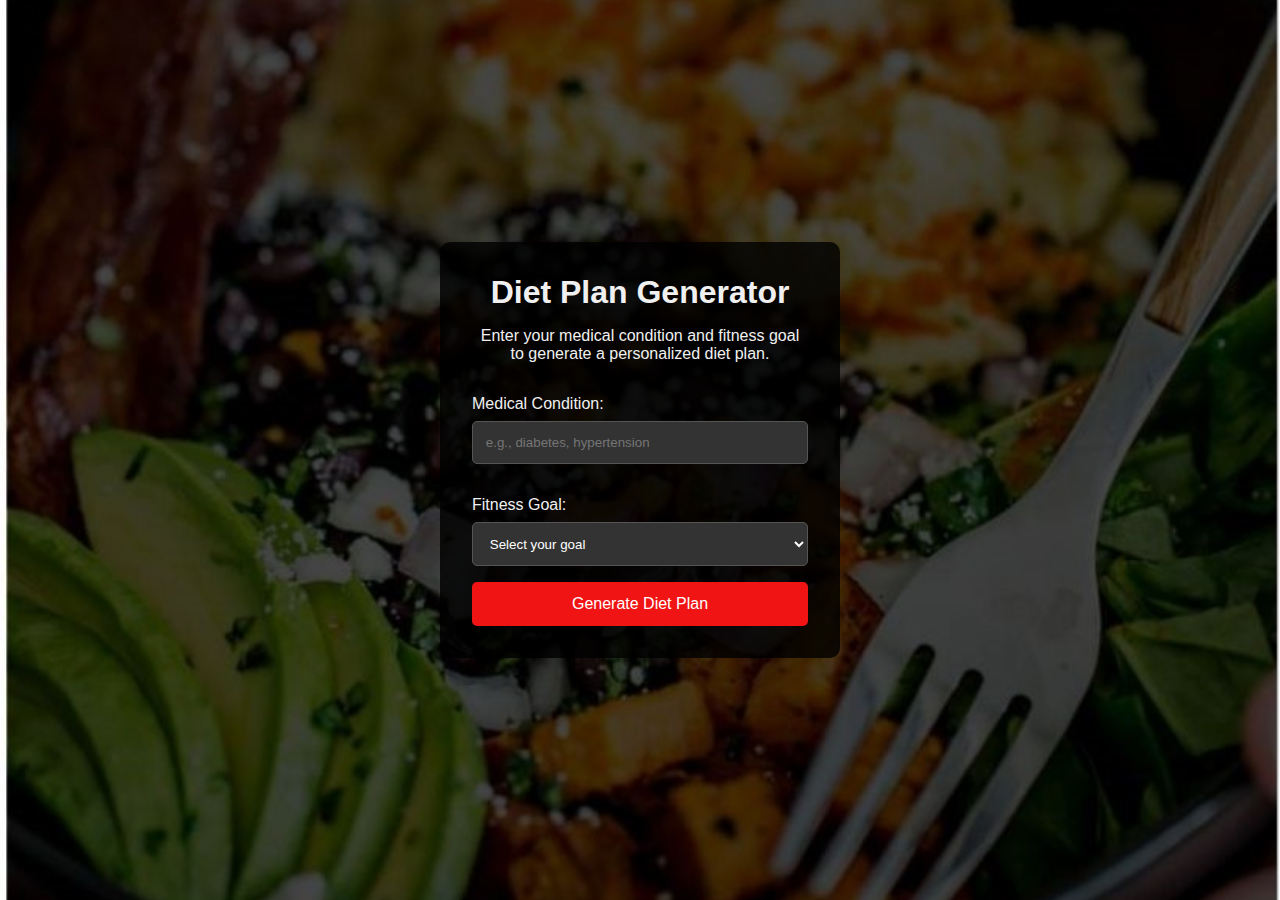
<file: index.html>
<!DOCTYPE html>
<html lang="en">
<head>
    <meta charset="UTF-8">
    <meta name="viewport" content="width=device-width, initial-scale=1.0">
    <title>AI Diet Plan Generator</title>
    <link rel="stylesheet" href="medical.css">
</head>
<body>
    <div class="container">
        <h1> Diet Plan Generator</h1>
        <p>Enter your medical condition and fitness goal to generate a personalized diet plan.</p>
        <form id="dietForm">
            <label for="condition">Medical Condition:</label>
            <input type="text" id="condition" name="condition" placeholder="e.g., diabetes, hypertension" required>

            <label for="goal">Fitness Goal:</label>
            <select id="goal" name="goal" required>
                <option value="" disabled selected>Select your goal</option>
                <option value="weightLoss">Weight Loss</option>
                <option value="weightGain">Weight Gain</option>
                <option value="nutrientIntake">Complete Nutrient Intake</option>
            </select>

            <button type="submit">Generate Diet Plan</button>
        </form>

        <div id="dietPlanOutput"></div>
    </div>

    <script src="script.js"></script>
</body>
</html>
</file>
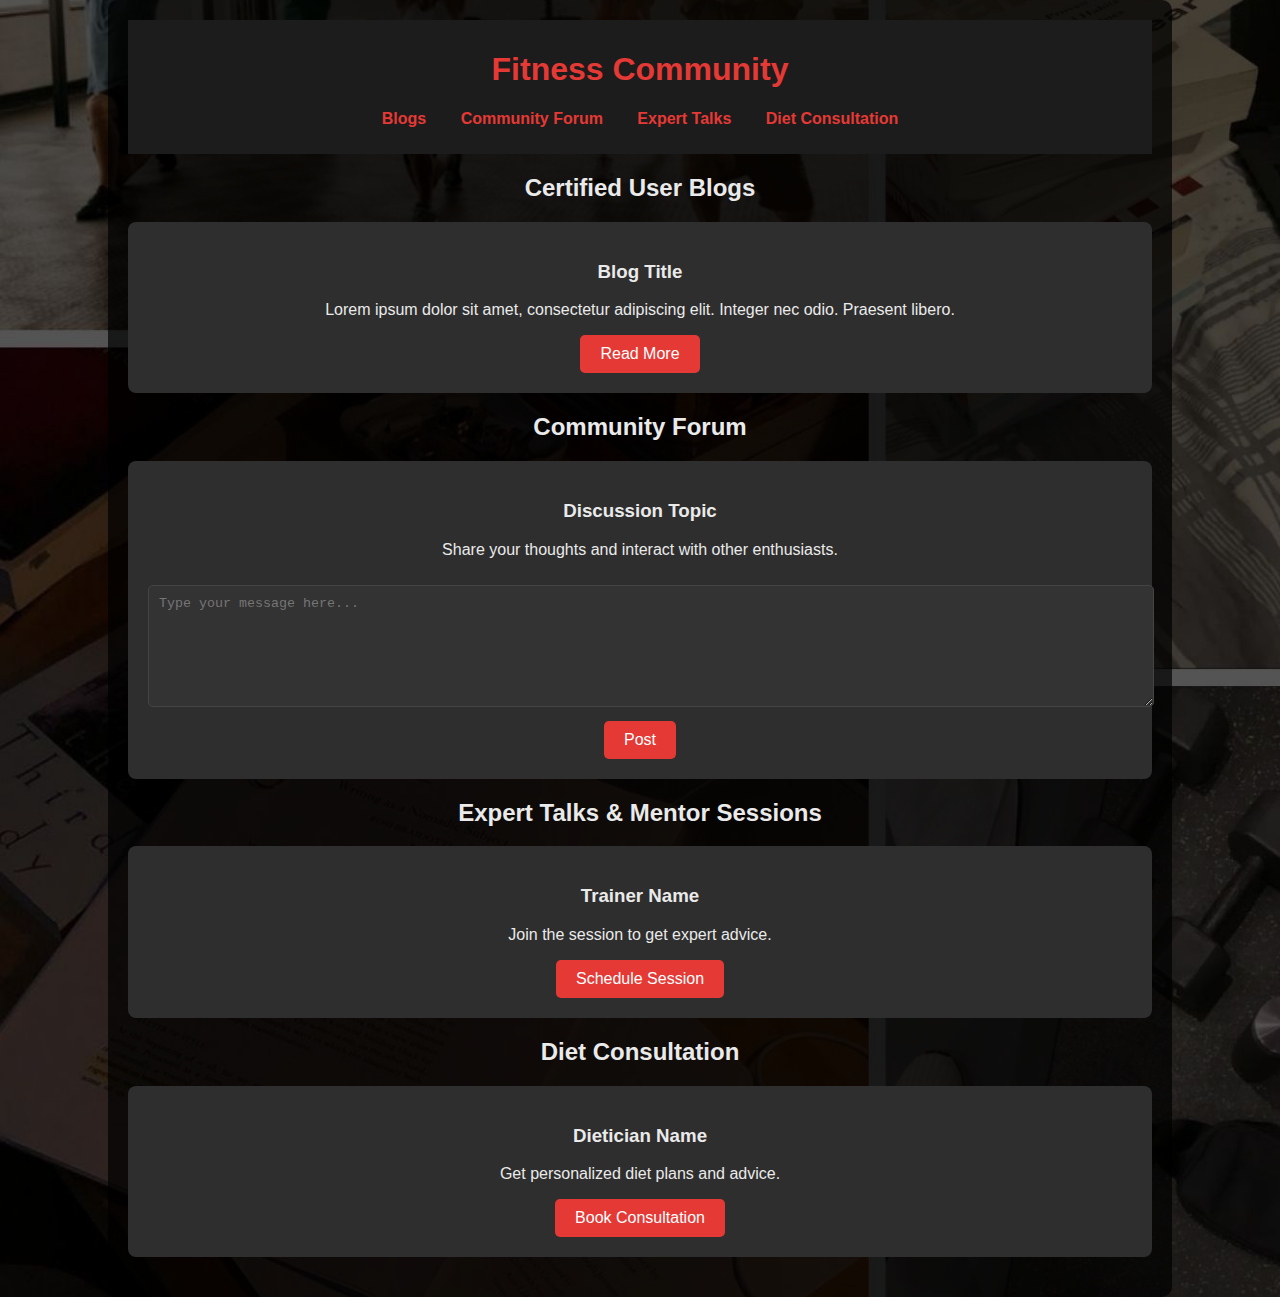
<file: community.html>
<!DOCTYPE html>
<html lang="en">
<head>
    <meta charset="UTF-8">
    <meta name="viewport" content="width=device-width, initial-scale=1.0">
    <title>Community Page</title>
    <link rel="stylesheet" href="community.css">
</head>
<body>
    <div class="container">
        <header>
            <h1>Fitness Community</h1>
            <nav>
                <ul>
                    <li><a href="#blogs">Blogs</a></li>
                    <li><a href="#forum">Community Forum</a></li>
                    <li><a href="#trainers">Expert Talks</a></li>
                    <li><a href="#dieticians">Diet Consultation</a></li>
                </ul>
            </nav>
        </header>

        <section id="blogs">
            <h2>Certified User Blogs</h2>
            <div class="blog-post">
                <!-- Example Blog Post -->
                <h3>Blog Title</h3>
                <p>Lorem ipsum dolor sit amet, consectetur adipiscing elit. Integer nec odio. Praesent libero.</p>
                <button>Read More</button>
            </div>
        </section>

        <section id="forum">
            <h2>Community Forum</h2>
            <div class="forum-post">
                <!-- Example Forum Post -->
                <h3>Discussion Topic</h3>
                <p>Share your thoughts and interact with other enthusiasts.</p>
                <textarea placeholder="Type your message here..."></textarea>
                <button>Post</button>
            </div>
        </section>

        <section id="trainers">
            <h2>Expert Talks & Mentor Sessions</h2>
            <div class="trainer-talk">
                <!-- Example Trainer Talk -->
                <h3>Trainer Name</h3>
                <p>Join the session to get expert advice.</p>
                <button>Schedule Session</button>
            </div>
        </section>

        <section id="dieticians">
            <h2>Diet Consultation</h2>
            <div class="dietician-consult">
                <!-- Example Dietician Consultation -->
                <h3>Dietician Name</h3>
                <p>Get personalized diet plans and advice.</p>
                <button>Book Consultation</button>
            </div>
        </section>
    </div>

    <script src="community.css"></script>
</body>
</html>
</file>
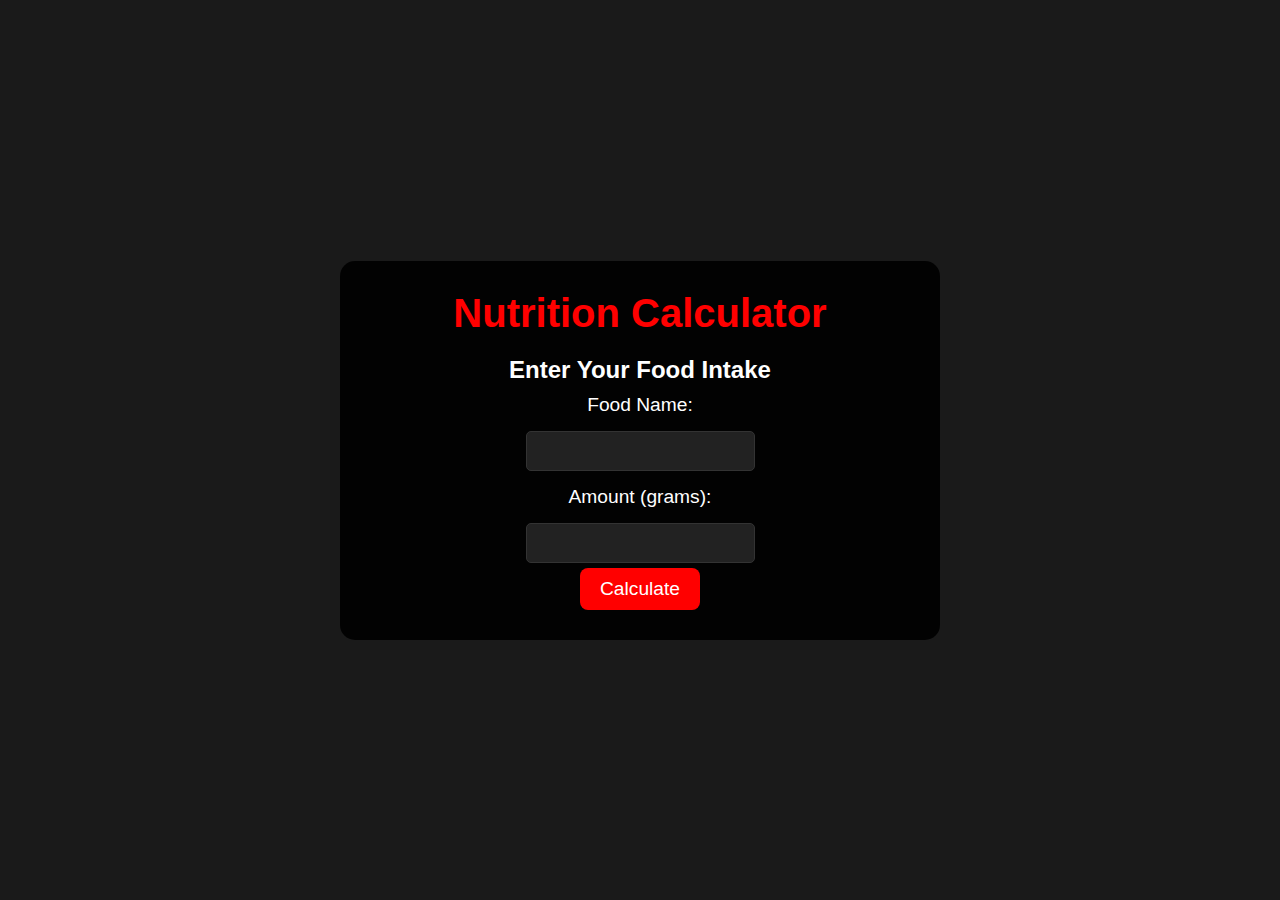
<file: diet plan.html>
<!DOCTYPE html>
<html lang="en">
<head>
  <meta charset="UTF-8">
  <meta name="viewport" content="width=device-width, initial-scale=1.0">
  <title>Nutrition Calculator</title>
  <link rel="stylesheet" href="diet plan.css">
</head>
<body>
  <div class="container">
    <div class="header">
      <h1>Nutrition Calculator</h1>
    </div>
    <div class="form-container">
      <h2>Enter Your Food Intake</h2>
      <form id="nutritionForm">
        <label for="foodName">Food Name:</label>
        <input type="text" id="foodName" name="foodName" required>
        
        <label for="amount">Amount (grams):</label>
        <input type="number" id="amount" name="amount" required>

        <button type="submit">Calculate</button>
      </form>

      <div id="results" class="hidden">
        <h3>Nutrition Information</h3>
        <p id="calories">Calories: 0</p>
        <p id="fiber">Fiber: 0g</p>
        <p id="protein">Protein: 0g</p>
      </div>
    </div>
  </div>
  <script src="diet plan.js"></script>
</body>
</html>
</file>
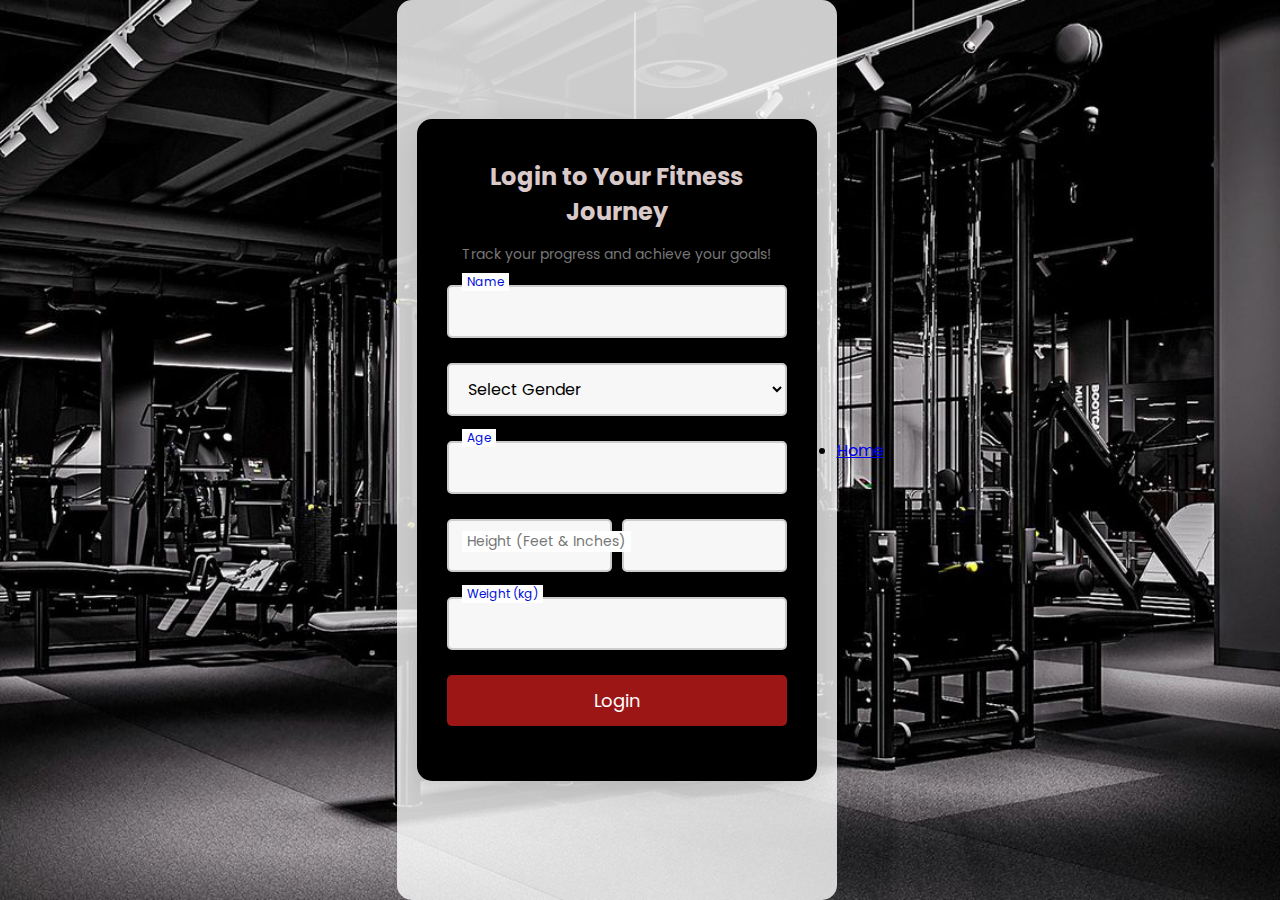
<file: main.html>
<!DOCTYPE html>
<html lang="en">
<head>
    <meta charset="UTF-8">
    <meta name="viewport" content="width=device-width, initial-scale=1.0">
    <title>Fitness Tracker Login</title>
    <!-- Link to CSS file -->
    <link rel="stylesheet" href="style.css">
    <!-- Google Fonts for styling -->
    <link href="https://fonts.googleapis.com/css2?family=Poppins:wght@300;500;700&display=swap" rel="stylesheet">
</head>
<body>
    <!-- Main container -->
    <div class="container">
        <div class="login-card">
            <div class="card-header">
                <h2>Login to Your Fitness Journey</h2>
                <p>Track your progress and achieve your goals!</p>
            </div>
            <!-- Form for login -->
            <form id="login-form">
                <div class="form-group">
                    <input type="text" id="name" name="name" required>
                    <label for="name" class="form-label">Name</label>
                </div>

                <div class="form-group">
                    <select id="gender" name="gender" required>
                        <option value="" disabled selected>Select Gender</option>
                        <option value="male">Male</option>
                        <option value="female">Female</option>
                        <option value="other">Other</option>
                    </select>
                </div>

                <div class="form-group">
                    <input type="number" id="age" name="age" min="1" max="120" required>
                    <label for="age" class="form-label">Age</label>
                </div>

                <div class="form-group">
                    <div class="height-inputs">
                        <input type="number" id="feet" name="feet" min="1" max="8" required>
                        <input type="number" id="inches" name="inches" min="0" max="11" required>
                    </div>
                    <label for="height" class="form-label">Height (Feet & Inches)</label>
                </div>

                <div class="form-group">
                    <input type="number" id="weight" name="weight" min="1" max="300" required>
                    <label for="weight" class="form-label">Weight (kg)</label>
                </div>

                <!-- Login Button -->
                <button type="submit" class="btn">Login</button>
            </form>
            <p id="form-output"></p>
        </div>
    </div>

    <!-- Navigation bar linking to other pages -->
    <nav class="nav">
        <ul>
            <li><a href="home.html">Home</a></li>
           
        </ul>
    </nav>

    <!-- Link to JavaScript file -->
    <script>
        document.getElementById("login-form").addEventListener("submit", function(event){
            event.preventDefault(); // Prevent default form submission
            
            // Here, you could add form validation or data processing
            
            // Redirect to home page
            window.location.href = "home.html";
        });
    </script>
</body>
</html>
</file>
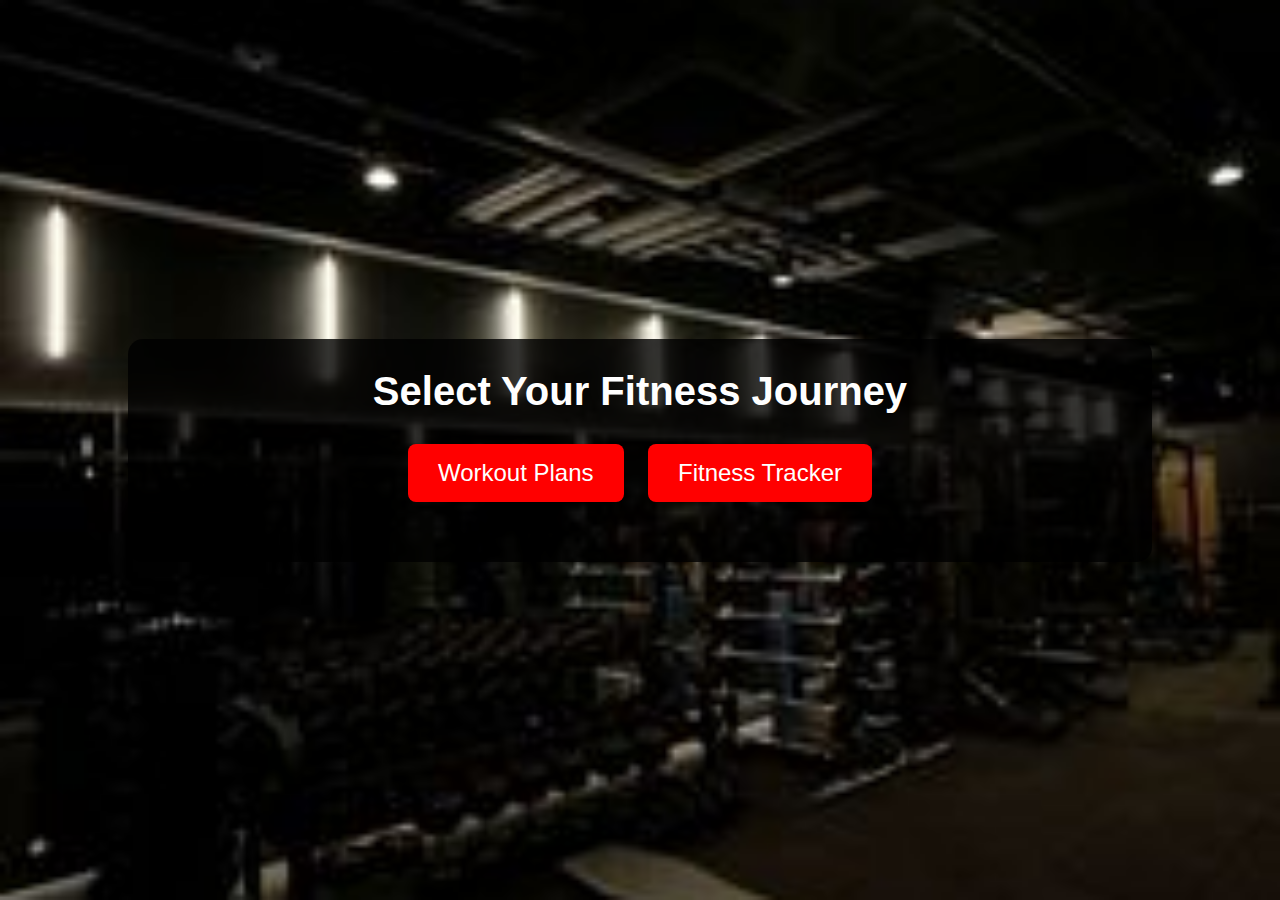
<file: pg2.html>
<!DOCTYPE html>
<html lang="en">
<head>
  <meta charset="UTF-8">
  <meta name="viewport" content="width=device-width, initial-scale=1.0">
  <title>Fitness Website</title>
  <link rel="stylesheet" href="pg2.css">
</head>
<body>
  <div class="container">
    <div class="header">
      <h1>Select Your Fitness Journey</h1>
    </div>
    <div class="options">
      <button id="workoutPlanBtn" class="option-button">Workout Plans</button>
      <button id="fitnessTrackerBtn" class="option-button">Fitness Tracker</button>
    </div>
    
    <!-- Workout Plans Section -->
    <div id="workoutPlans" class="hidden">
      <h2>Select Muscle Group</h2>
      <div class="muscle-group">
        <button class="muscle-button" data-muscle="Abs">Abs</button>
        <button class="muscle-button" data-muscle="Shoulders">Shoulders</button>
        <button class="muscle-button" data-muscle="Legs">Legs</button>
        <button class="muscle-button" data-muscle="Back">Back</button>
        <button class="muscle-button" data-muscle="Triceps">Triceps</button>
        <button class="muscle-button" data-muscle="Biceps">Biceps</button>
      </div>
      <h3>Select Workout Level</h3>
      <div class="workout-levels hidden">
        <button class="level-button">Beginner</button>
        <button class="level-button">Intermediate</button>
        <button class="level-button">Advanced</button>
      </div>
      <h3 id="exerciseTitle" class="hidden">Select Exercise</h3>
      <div id="exerciseList" class="exercise-list hidden"></div>
    </div>

    <!-- Fitness Tracker Section -->
    <div id="fitnessTracker" class="hidden">
      <h2>Enter Your Exercise Details</h2>
      <form>
        <label for="bodyWeight">Body Weight (kg):</label>
        <input type="number" id="bodyWeight" name="bodyWeight" required>

        <label for="exerciseWeight">Weight Used (kg):</label>
        <input type="number" id="exerciseWeight" name="exerciseWeight" required>

        <label for="reps">Reps:</label>
        <input type="number" id="reps" name="reps" required>

        <label for="exerciseName">Exercise:</label>
        <input type="text" id="exerciseName" name="exerciseName" required>

        <button type="submit">Submit</button>
      </form>
    </div>
  </div>
  <script src="pg2.js"></script>
</body>
</html>
</file>
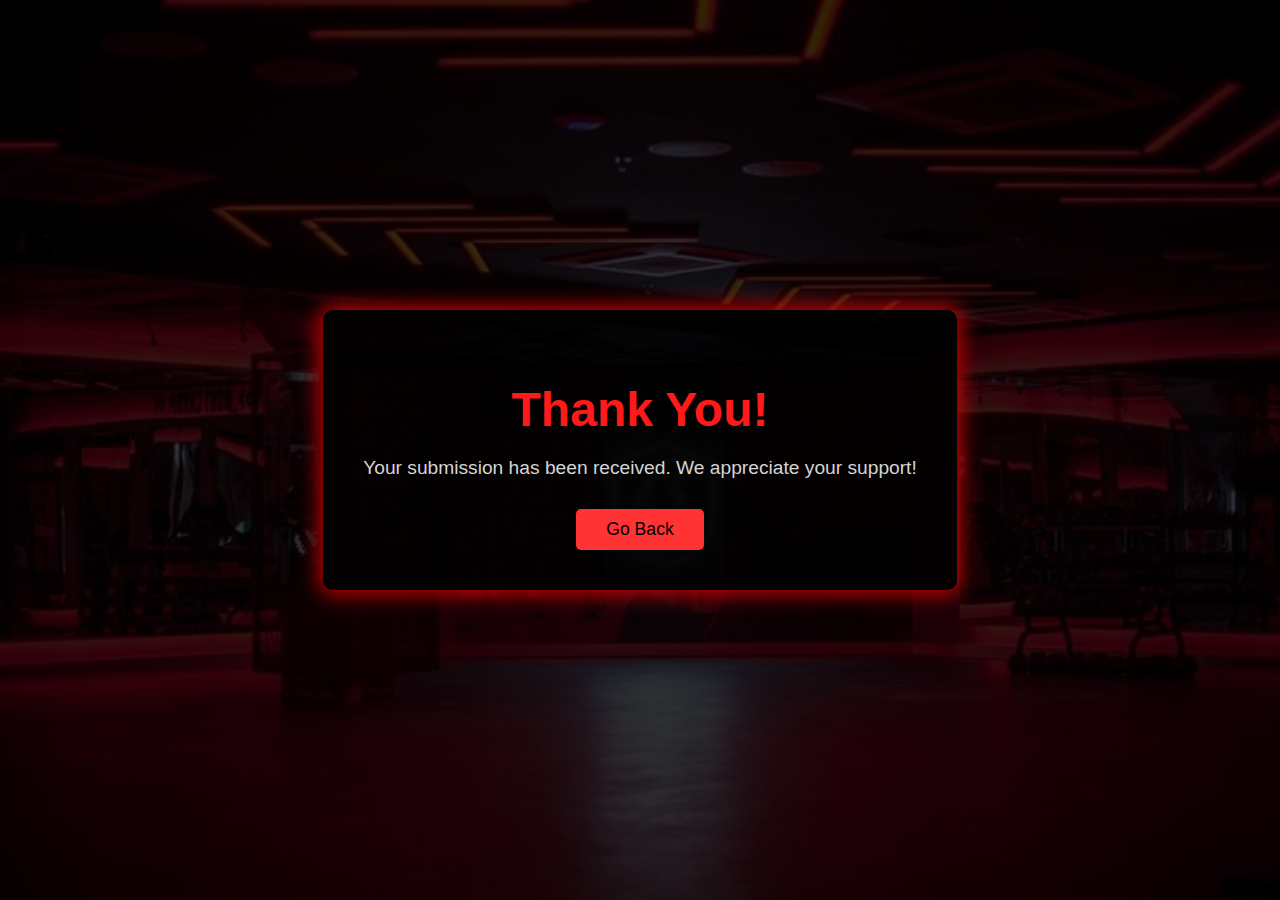
<file: thanku.html>
<!DOCTYPE html>
<html lang="en">
<head>
    <meta charset="UTF-8">
    <meta name="viewport" content="width=device-width, initial-scale=1.0">
    <title>Thank You</title>
    <link rel="stylesheet" href="thanku.css">
</head>
<body>
    <div class="thankyou-container">
        <div class="content">
            <h1>Thank You!</h1>
            <p>Your submission has been received. We appreciate your support!</p>
            <button class="back-btn" onclick="goBack()">Go Back</button>
        </div>
    </div>

    <script src="thanku.js"></script>
</body>
</html>
</file>
<file: medical.css>
* {
    margin: 0;
    padding: 0;
    box-sizing: border-box;
    font-family: 'Arial', sans-serif;
}

body {
    background-image: url('Untitled\ design\ \(1\).jpg'); /* Add your background image */
    background-size: cover;
    background-position: center;
    color: #f0f0f0;
    height: 100vh;
    display: flex;
    justify-content: center;
    align-items: center;
}

.container {
    background-color: rgba(0, 0, 0, 0.8); /* Dark overlay */
    padding: 2rem;
    border-radius: 10px;
    width: 400px;
    text-align: center;
}

h1 {
    font-size: 2rem;
    margin-bottom: 1rem;
}

p {
    margin-bottom: 2rem;
}

label {
    display: block;
    margin: 1rem 0 0.5rem;
    text-align: left;
}

input, select {
    width: 100%;
    padding: 0.8rem;
    margin-bottom: 1rem;
    background-color: #333;
    border: 1px solid #555;
    border-radius: 5px;
    color: #fff;
}

button {
    width: 100%;
    padding: 0.8rem;
    background-color: #ff1515f0;
    color: #fff;
    border: none;
    border-radius: 5px;
    cursor: pointer;
    font-size: 1rem;
}

button:hover {
    background-color: #ff1515f0;
    
}

#dietPlanOutput {
    margin-top: 2rem;
    padding: 1rem;
    background-color: #222;
    border-radius: 5px;
    text-align: left;
    color: #fff;
    display: none;
}
</file>
<file: community.css>
body {
    margin: 0;
    font-family: Arial, sans-serif;
    color: #eaeaea;
    background-image: url('Untitled\ design\ \(4\).jpg');
    background-size: cover;
    background-position: center;
    text-align: center;
}

.container {
    width: 80%;
    margin: auto;
    padding: 20px;
    background-color: rgba(0, 0, 0, 0.7);
    border-radius: 10px;
}

header {
    background-color: #1c1c1c;
    padding: 10px 0;
}

header h1 {
    color: #e53935;
}

nav ul {
    list-style-type: none;
    padding: 0;
}

nav ul li {
    display: inline;
    margin: 0 15px;
}

nav ul li a {
    text-decoration: none;
    color: #e53935;
    font-weight: bold;
}

section {
    margin: 20px 0;
}

.blog-post, .forum-post, .trainer-talk, .dietician-consult {
    background-color: #2e2e2e;
    padding: 20px;
    border-radius: 8px;
    margin-bottom: 20px;
}

button {
    background-color: #e53935;
    border: none;
    color: white;
    padding: 10px 20px;
    border-radius: 5px;
    cursor: pointer;
    font-size: 16px;
}

button:hover {
    background-color: #c62828;
}

textarea {
    width: 100%;
    height: 100px;
    padding: 10px;
    border-radius: 5px;
    border: 1px solid #444;
    background-color: #333;
    color: #eaeaea;
    margin: 10px 0;
}
</file>
<file: diet plan.css>
* {
    margin: 0;
    padding: 0;
    box-sizing: border-box;
  }
  
  body {
    font-family: 'Arial', sans-serif;
    background: #1a1a1a;
    color: white;
    display: flex;
    justify-content: center;
    align-items: center;
    height: 100vh;
  }
  
  .container {
    background: rgba(0, 0, 0, 0.9);
    padding: 30px;
    border-radius: 15px;
    width: 90%;
    max-width: 600px;
    text-align: center;
  }
  
  .header h1 {
    font-size: 2.5rem;
    margin-bottom: 20px;
    color: #ff0000;
  }
  
  .form-container {
    margin-top: 20px;
  }
  
  form {
    display: flex;
    flex-direction: column;
    align-items: center;
  }
  
  form label {
    margin: 10px 0;
    font-size: 1.2rem;
  }
  
  form input {
    padding: 10px;
    margin: 5px 0;
    font-size: 1rem;
    border-radius: 5px;
    border: 1px solid #333;
    background: #222;
    color: white;
  }
  
  button {
    background-color: #ff0000;
    color: white;
    padding: 10px 20px;
    font-size: 1.2rem;
    border: none;
    border-radius: 8px;
    cursor: pointer;
    transition: transform 0.3s, background-color 0.3s;
  }
  
  button:hover {
    transform: scale(1.1);
    background-color: #cc0000;
  }
  
  #results {
    margin-top: 20px;
  }
  
  #results p {
    font-size: 1.2rem;
    margin: 10px 0;
  }
  
  .hidden {
    display: none;
  }
</file>
<file: pg2.css>
* {
    margin: 0;
    padding: 0;
    box-sizing: border-box;
  }
  
  body {
    font-family: 'Arial', sans-serif;
    background-image: url('5f76c59c3238e7b17a2f58e48c5383d3.jpg'); /* Update this with your background image URL */
    background-size: cover;
    background-position: center;
    color: white;
    display: flex;
    justify-content: center;
    align-items: center;
    height: 100vh;
  }
  
  .container {
    text-align: center;
    background: rgba(0, 0, 0, 0.8);
    padding: 30px;
    border-radius: 15px;
    width: 80%;
    max-width: 1200px;
  }
  
  .header h1 {
    font-size: 2.5rem;
    margin-bottom: 20px;
  }
  
  .options {
    margin-bottom: 20px;
  }
  
  .option-button {
    background-color: #ff0000;
    border: none;
    padding: 15px 30px;
    margin: 10px;
    font-size: 1.5rem;
    cursor: pointer;
    color: white;
    border-radius: 8px;
    transition: transform 0.3s, background-color 0.3s;
  }
  
  .option-button:hover {
    transform: scale(1.1);
    background-color: #cc0000;
  }
  
  .hidden {
    display: none;
  }
  
  .muscle-group {
    margin-bottom: 20px;
  }
  
  .muscle-button, .level-button {
    background-color: #ff0000;
    border: none;
    padding: 10px 20px;
    margin: 10px;
    font-size: 1.2rem;
    cursor: pointer;
    color: white;
    border-radius: 8px;
    transition: transform 0.3s, background-color 0.3s;
  }
  
  .muscle-button:hover, .level-button:hover {
    transform: scale(1.1);
    background-color: #cc0000;
  }
  
  form {
    display: flex;
    flex-direction: column;
    align-items: center;
  }
  
  form label {
    margin-top: 10px;
    font-size: 1.2rem;
  }
  
  form input {
    padding: 10px;
    margin: 10px;
    font-size: 1rem;
    border-radius: 5px;
    border: none;
    background: #fffefe;
    color: white;
  }
  
  form button {
    background-color: #ff0000;
    color: white;
    padding: 10px 20px;
    font-size: 1.2rem;
    border: none;
    border-radius: 8px;
    cursor: pointer;
    transition: transform 0.3s, background-color 0.3s;
  }
  
  form button:hover {
    transform: scale(1.1);
    background-color: #cc0000;
  }
  
  #exerciseList {
    margin-top: 20px;
  }
  
  #exercises {
    list-style-type: none;
    padding: 0;
  }
  
  #exercises li {
    background-color: #444;
    padding: 10px;
    margin: 5px 0;
    border-radius: 5px;
    cursor: pointer;
    transition: background-color 0.3s;
  }
  
  #exercises li:hover {
    background-color: #555;
  }
  
  #exerciseVideo {
    margin-top: 20px;
  }
  
  video {
    width: 100%;
    max-width: 600px;
    border-radius: 8px;
  }
</file>
<file: thanku.css>
/* Styling for the background and layout */
body {
    margin: 0;
    padding: 0;
    font-family: 'Arial', sans-serif;
    background: url('WhatsApp\ Image\ 2024-09-05\ at\ 23.54.02_5e010709.jpg') no-repeat center center fixed;
    background-size: cover;
}

.thankyou-container {
    display: flex;
    justify-content: center;
    align-items: center;
    height: 100vh;
    background: rgba(0, 0, 0, 0.8); /* Dark overlay */
}

.content {
    text-align: center;
    padding: 40px;
    background-color: rgba(0, 0, 0, 0.85); /* Aggressive dark red */
    border-radius: 10px;
    box-shadow: 0px 0px 20px 5px rgba(255, 0, 0, 0.7);
}

/* Heading styling */
h1 {
    color: #ff1a1a;
    font-size: 3rem;
    margin-bottom: 20px;
}

/* Text styling */
p {
    color: #d4d4d4;
    font-size: 1.2rem;
    margin-bottom: 30px;
}

/* Button styling */
.back-btn {
    padding: 10px 30px;
    background-color: #ff3333;
    border: none;
    border-radius: 5px;
    color: #000000;
    font-size: 1.1rem;
    cursor: pointer;
    transition: background-color 0.3s ease;
}

.back-btn:hover {
    background-color: #ff0000;
}

/* Adding animations */
h1 {
    animation: fadeIn 1.5s ease-in-out;
}

p {
    animation: fadeIn 2s ease-in-out;
}

@keyframes fadeIn {
    0% {
        opacity: 0;
        transform: translateY(-30px);
    }
    100% {
        opacity: 1;
        transform: translateY(0);
    }
}
</file>
<file: style.css>
/* Reset and base styling */
* {
    margin: 0;
    padding: 0;
    box-sizing: border-box;
    font-family: 'Poppins', sans-serif;
}

/* Body styling with background image */
body {
    background: url('2edf749669eead16c36a23adea3868d9.jpg') no-repeat center center fixed;
    background-size: cover;
    height: 100vh;
    display: flex;
    justify-content: center;
    align-items: center;
    margin: 0;
    padding: 0;
}

.container {
    display: flex;
    justify-content: center;
    align-items: center;
    height: 100vh;
    background: rgba(255, 255, 255, 0.8); /* White overlay */
    border-radius: 15px;
    padding: 20px;
}

.login-card {
    background-color: rgb(0, 0, 0);
    padding: 40px 30px;
    border-radius: 15px;
    box-shadow: 0 10px 30px rgba(0, 0, 0, 0.1);
    width: 100%;
    max-width: 400px;
    animation: fadeIn 0.7s ease;
}

.card-header {
    text-align: center;
    margin-bottom: 20px;
}

.card-header h2 {
    font-weight: 700;
    color: #d9c9c9;
}

.card-header p {
    font-size: 14px;
    color: #777;
}

.form-group {
    position: relative;
    margin-bottom: 25px;
}

.form-group input[type="text"], 
.form-group input[type="number"], 
.form-group select {
    width: 100%;
    padding: 12px 15px;
    font-size: 16px;
    border: 2px solid #ccc;
    border-radius: 5px;
    background-color: #f7f7f7;
    transition: all 0.3s ease;
    outline: none;
}

.form-group input:focus, 
.form-group select:focus {
    border-color: #00b4db;
    background-color: #fff;
}

.form-label {
    position: absolute;
    left: 15px;
    top: 12px;
    background-color: white;
    padding: 0 5px;
    color: #777;
    font-size: 14px;
    transition: all 0.3s ease;
    pointer-events: none;
}

input:not(:placeholder-shown) ~ .form-label,
input:focus ~ .form-label,
select:focus ~ .form-label {
    top: -12px;
    font-size: 12px;
    color: #000fdb;
}

.height-inputs {
    display: flex;
    gap: 10px;
}

button.btn {
    background-color: #9d1616;
    color: white;
    padding: 12px;
    font-size: 18px;
    border: none;
    border-radius: 5px;
    cursor: pointer;
    width: 100%;
    transition: background-color 0.3s ease;
}

button.btn:hover {
    background-color: #0083b0;
}

p {
    margin-top: 15px;
    text-align: center;
    color: #333;
    font-size: 14px;
}

@keyframes fadeIn {
    from {
        opacity: 0;
        transform: scale(0.9);
    }
    to {
        opacity: 1;
        transform: scale(1);
    }
}
</file>
